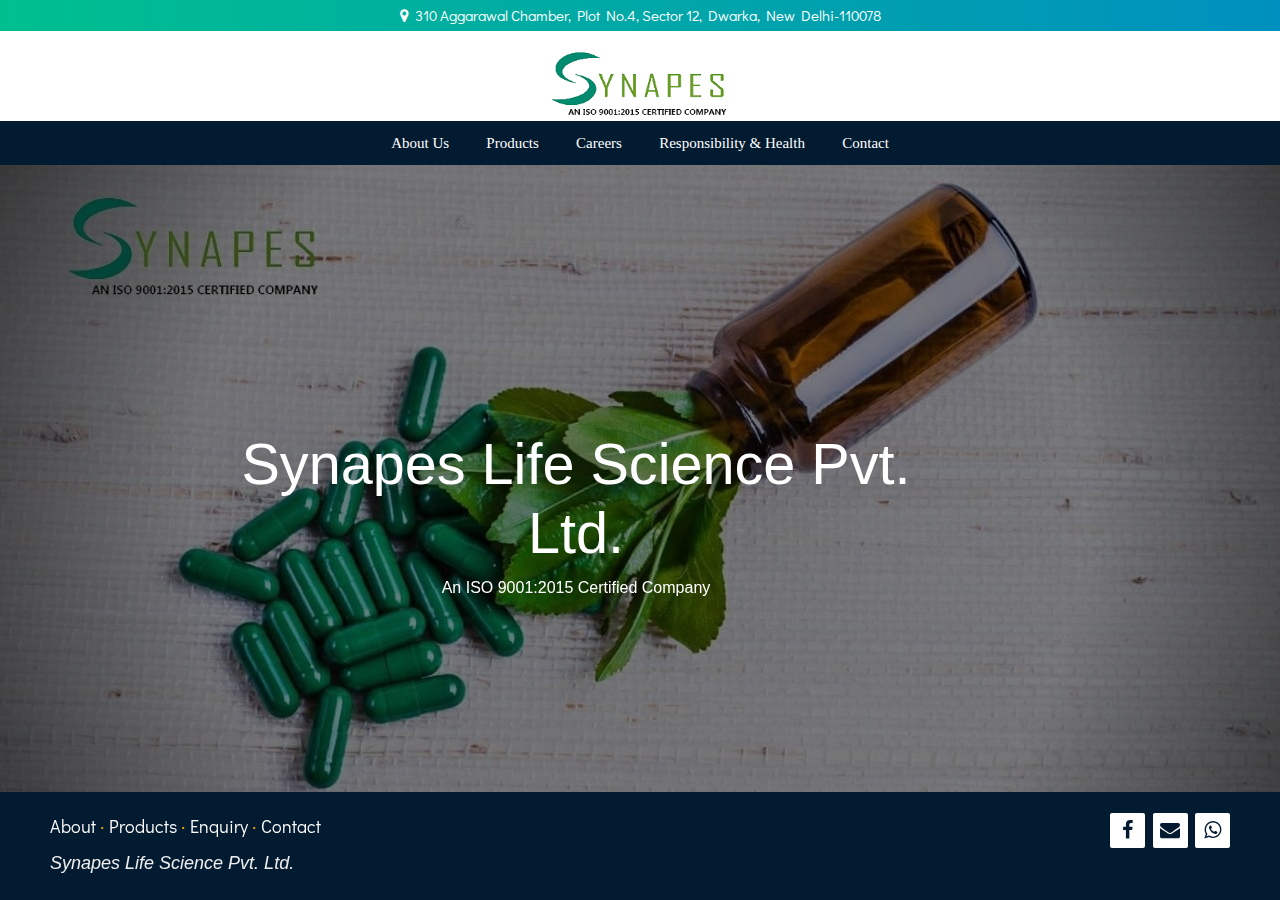
<file: synapes/index.html>
<!DOCTYPE html>
<html>
<head>
	<title>Synapes Life Science</title>
	<link rel="icon" href="img/logo.png">
  <meta charset="utf-8">
  <link href='https://fonts.googleapis.com/css?family=Didact Gothic' rel='stylesheet'>
  <link rel="stylesheet" href="https://cdnjs.cloudflare.com/ajax/libs/font-awesome/4.7.0/css/font-awesome.min.css">
  <link rel="stylesheet" href="css/style.css">
  <!-- bootstrap for carousal -->
  <link rel="stylesheet" href="https://maxcdn.bootstrapcdn.com/bootstrap/4.4.1/css/bootstrap.min.css">
  <link rel="stylesheet" href="https://maxcdn.bootstrapcdn.com/bootstrap/4.0.0/css/bootstrap.min.css">
  <script src="https://ajax.googleapis.com/ajax/libs/jquery/3.4.1/jquery.min.js"></script>
  <script src="https://cdnjs.cloudflare.com/ajax/libs/popper.js/1.16.0/umd/popper.min.js"></script>
  <script src="https://maxcdn.bootstrapcdn.com/bootstrap/4.4.1/js/bootstrap.min.js"></script>

  <!-- bootstrap end -->
</head>
<body>
	<div class="topnav"><center>
		<p><i class="fa fa-map-marker"></i>&nbsp; 310 Aggarawal Chamber, Plot No.4, Sector 12, Dwarka, New Delhi-110078</p></center>
	</div>
<div class="navbrand ">
  <a href="index.html"><img src="img/logo.png"></a>
</div>
<div class="menus sticky-top">
  <ul>
    <a href="about.html"><li>About Us</li></a>
    <a href="product.html"><li>Products</li></a>
    <a href="career.html"><li>Careers</li></a>
    <a href="health.html"><li>Responsibility &amp; Health</li></a>
    <a href="Contact.html"><li>Contact</li></a>
  </ul>
</div>

<!-- index.html -->

<div id="carouselExampleIndicators" class="carousel slide" data-ride="carousel">
  <ol class="carousel-indicators">
    <li data-target="#carouselExampleIndicators" data-slide-to="0" class="active"></li>
    <li data-target="#carouselExampleIndicators" data-slide-to="1"></li>
    <li data-target="#carouselExampleIndicators" data-slide-to="2"></li>
  </ol>
  <div class="carousel-inner">
    <div class="carousel-item active">
      <img src="img/slide1.jpg" alt="First slide">
      <div class="carousel-caption">
        <h5>Synapes Life Science Pvt. Ltd.</h5>
        <p>An ISO 9001:2015 Certified Company</p>
      </div>
    </div>
    <div class="carousel-item">
      <img src="img/slide2.jpg" alt="Second slide">
        <div class="carousel-caption">
          <h5>We Innovate Healthcare</h5>
          <p>Passion for innovation, Compassion for Patients.</p>
        </div>
    </div>
    <div class="carousel-item">
      <img src="img/slide3.jpg" alt="Third slide">
      <div class="carousel-caption">
        <h5>Sense and Simplicity</h5>
        <p>Give Positive results for life.</p>
      </div>
    </div>
  </div>
</div>
 

<!-- footer.html -->
<footer class="footer-distributed fixed-bottom">

  <div class="footer-right">

    <a href="#"><i class="fa fa-facebook"></i></a>
    <a href="#"><i class="fa fa-envelope"></i></a>
    <a href="#"><i class="fa fa-whatsapp"></i></a>

  </div>

  <div class="footer-left">

    <p class="footer-links">
      <a class="link-1" href="about.html">About</a>

      <a href="product.html">Products</a>
      <a href="contact.html" id="mail">Enquiry</a>

      <a href="contact.html">Contact</a>
    </p>

    <h5>Synapes Life Science Pvt. Ltd.</h5>
  </div>

</footer>
</file>
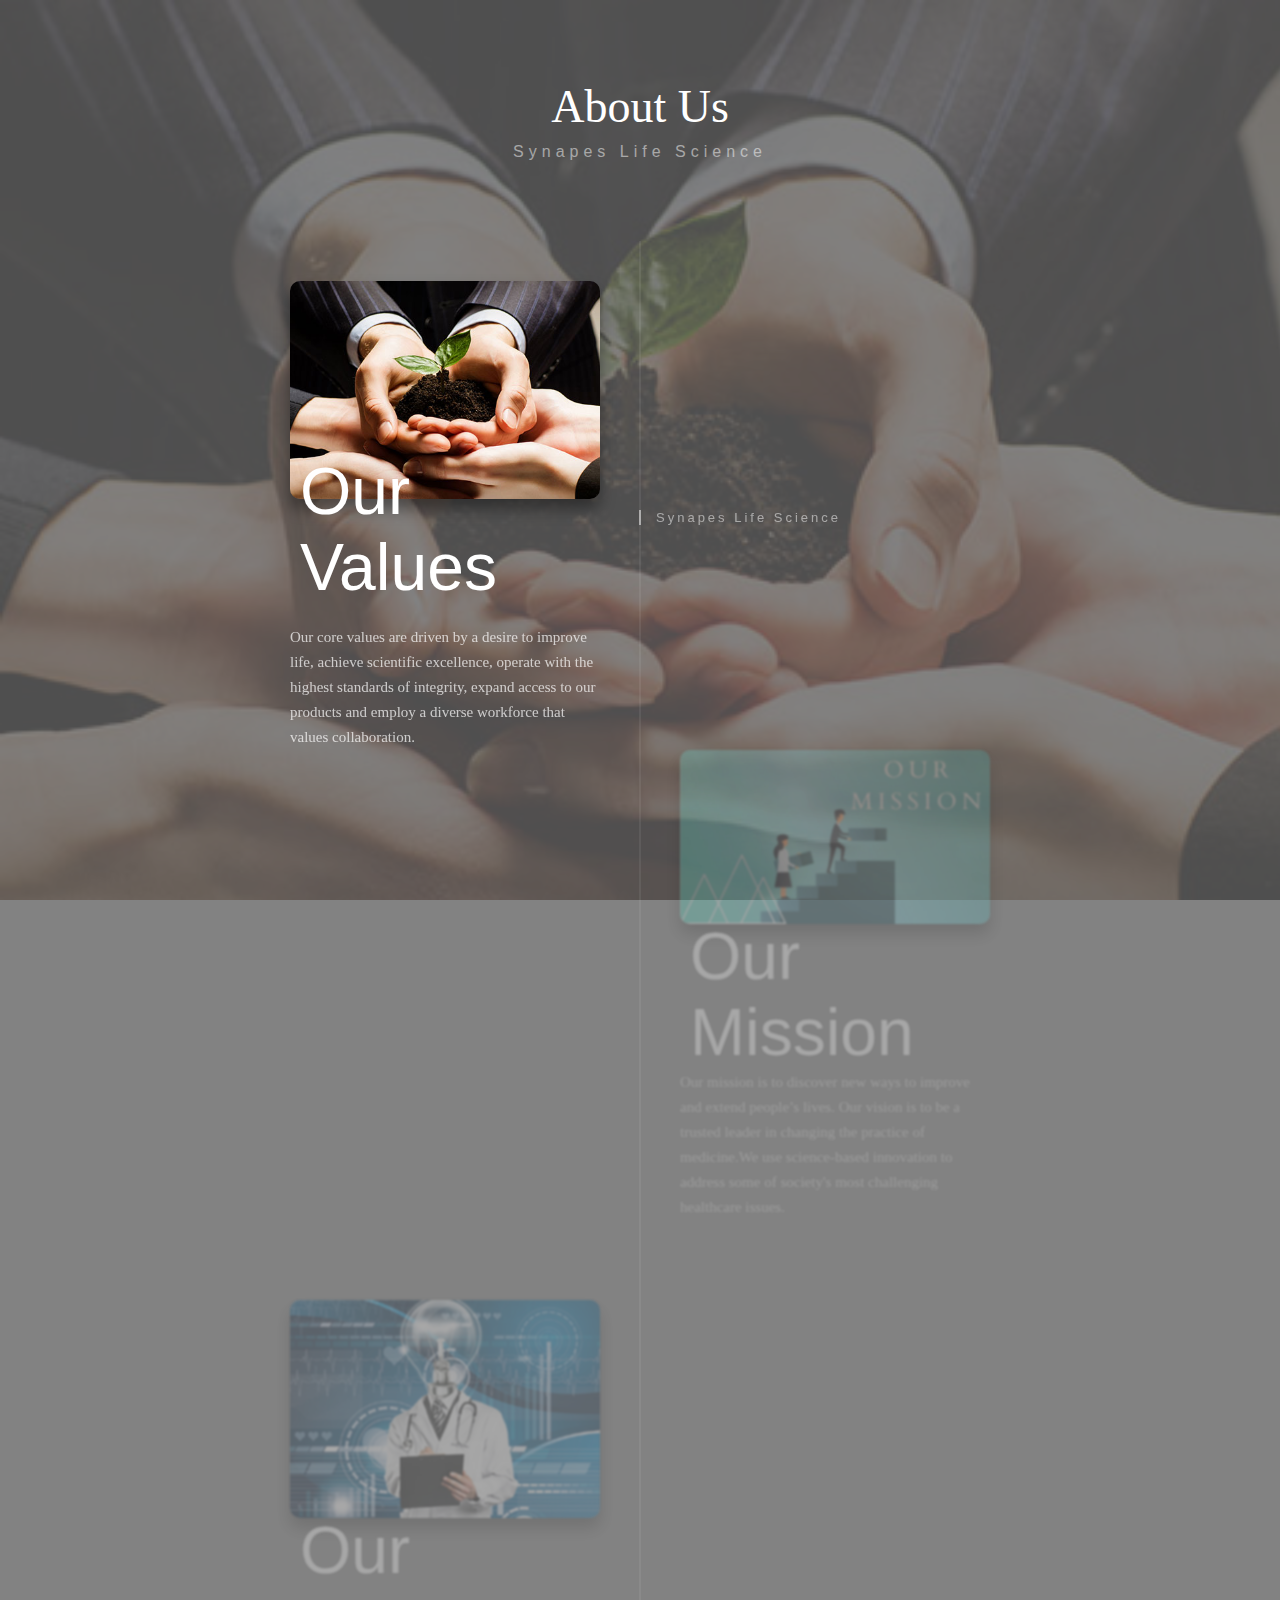
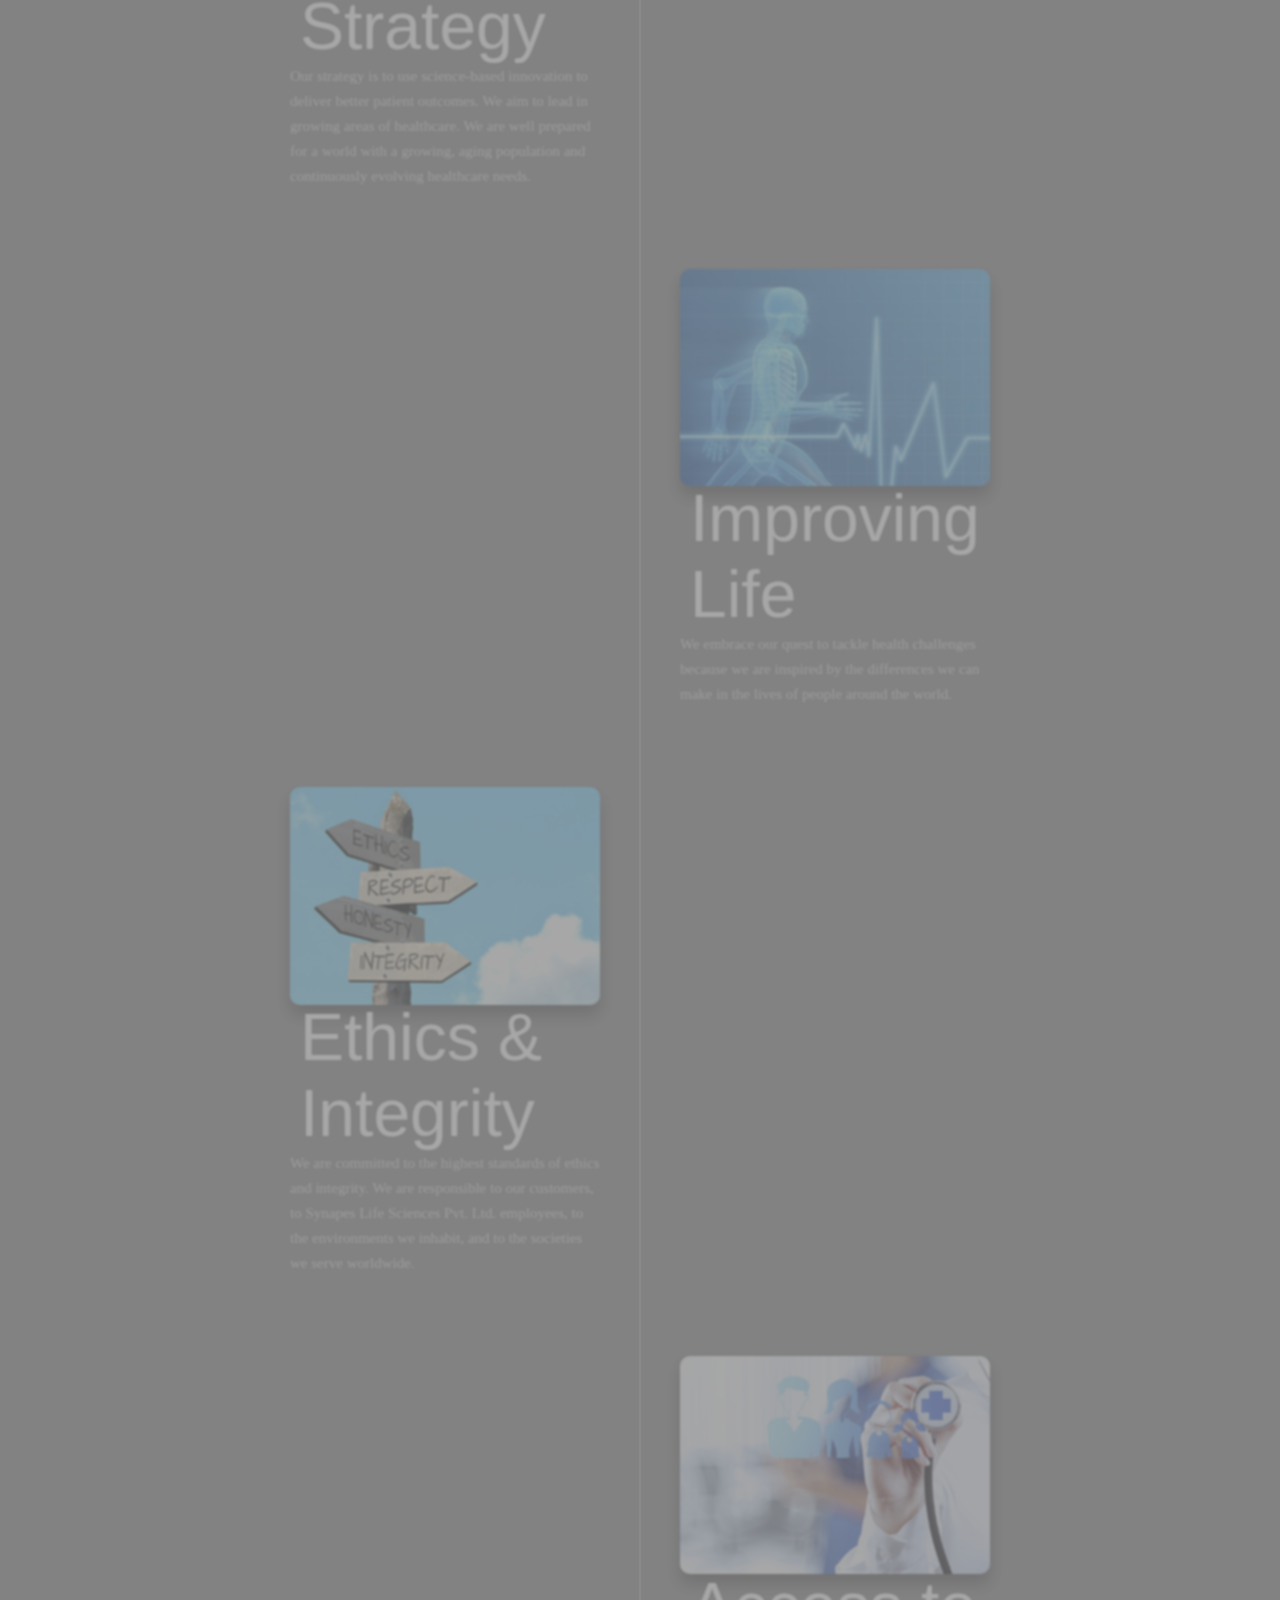
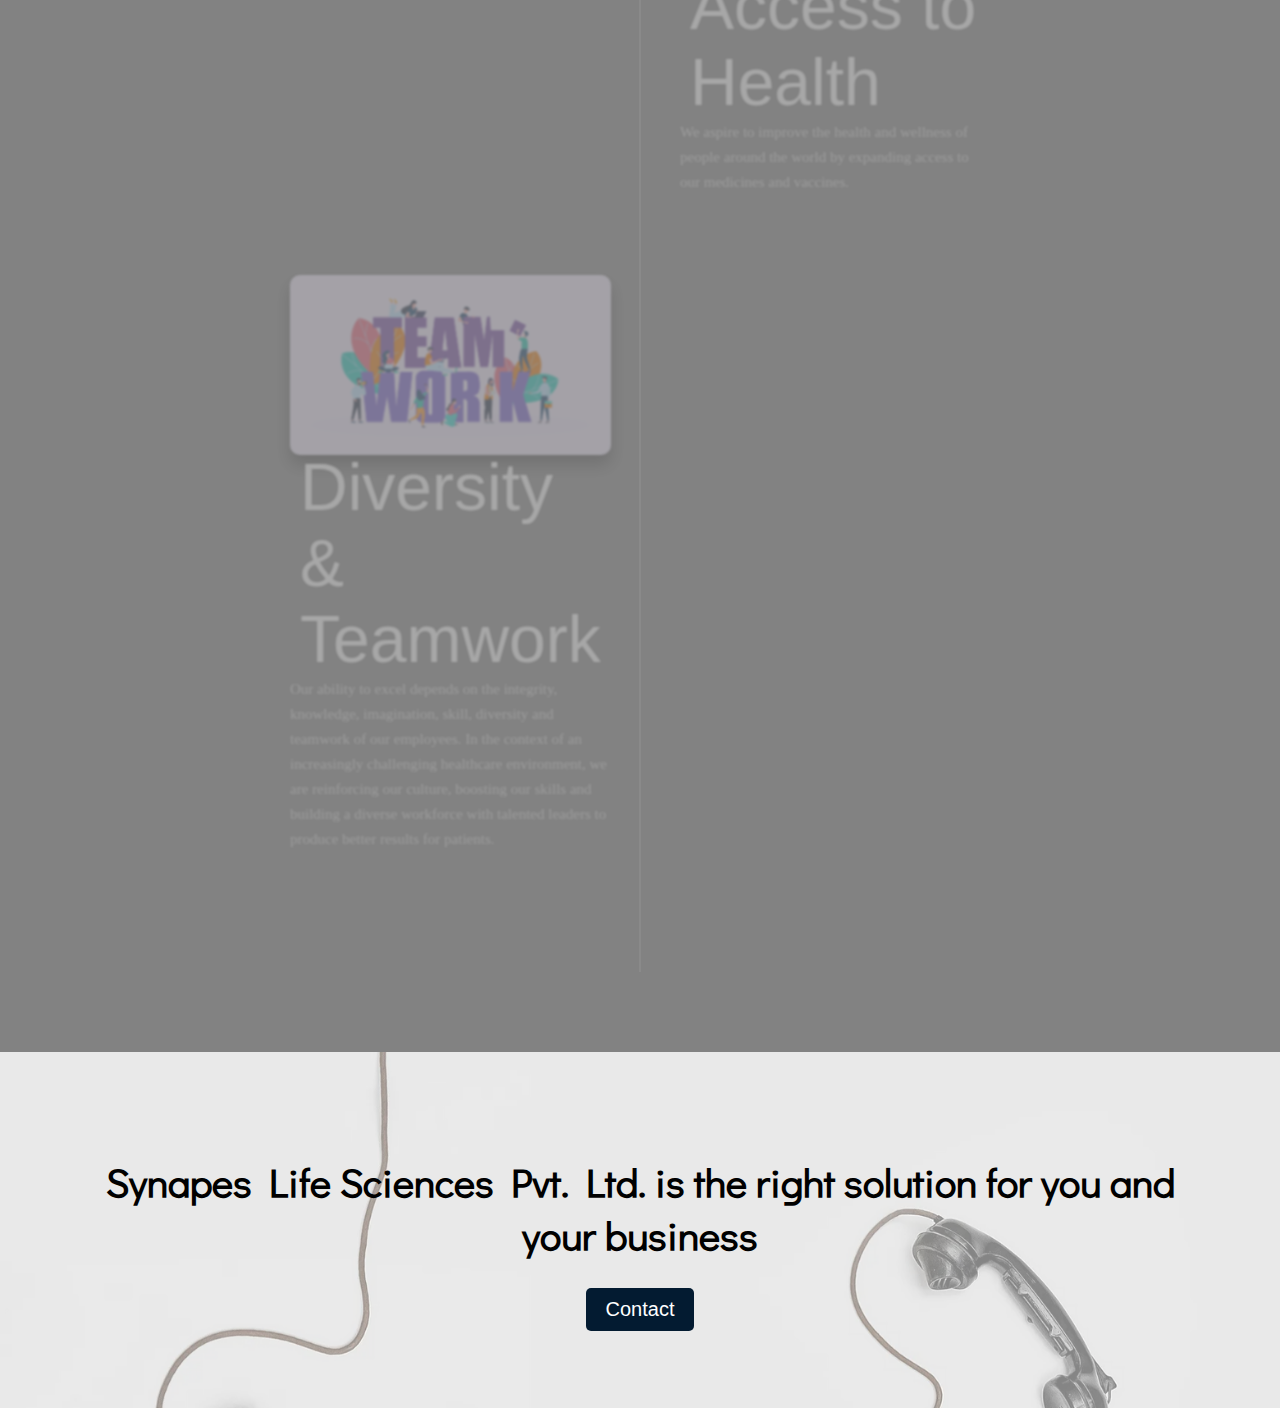
<file: synapes/about.html>
<!DOCTYPE html>
<html>
<head>
	<title>Synapes Life Science</title>
	<link rel="icon" href="img/logo.png">
  <meta charset="utf-8">
  <link href='https://fonts.googleapis.com/css?family=Didact Gothic' rel='stylesheet'>
  <link rel="stylesheet" href="https://cdnjs.cloudflare.com/ajax/libs/font-awesome/4.7.0/css/font-awesome.min.css">
  <link rel="stylesheet" href="css/about.css">
  <!-- bootstrap for carousal -->
  <!-- 
  <link rel="stylesheet" href="https://maxcdn.bootstrapcdn.com/bootstrap/4.4.1/css/bootstrap.min.css">
  <link rel="stylesheet" href="https://maxcdn.bootstrapcdn.com/bootstrap/4.0.0/css/bootstrap.min.css"> -->
  <script src="https://ajax.googleapis.com/ajax/libs/jquery/3.4.1/jquery.min.js"></script>
  <script src="https://cdnjs.cloudflare.com/ajax/libs/popper.js/1.16.0/umd/popper.min.js"></script><!-- 
  <script src="https://maxcdn.bootstrapcdn.com/bootstrap/4.4.1/js/bootstrap.min.js"></script> -->

  <!-- bootstrap end -->
</head>
<body>
<div class="timeline-container" id="timeline-1">
  <div class="timeline-header">
    <h2 class="timeline-header__title">About Us</h2>
    <h3 class="timeline-header__subtitle">Synapes Life Science</h3>
  </div>
  <div class="timeline">
    <div class="timeline-item" data-text="Synapes Life Science">
      <div class="timeline__content"><img class="timeline__img" src="img/values.jpg"/>
        <h2 class="timeline__content-title">Our Values</h2>
        <p class="timeline__content-desc">Our core values are driven by a desire to improve life, achieve scientific excellence, operate with the highest standards of integrity, expand access to our products and employ a diverse workforce that values collaboration.</p>
      </div>
    </div>
    <div class="timeline-item" data-text="Synapes Life Science">
      <div class="timeline__content"><img class="timeline__img" src="img/mission.jpg"/>
        <h2 class="timeline__content-title">Our Mission</h2>
        <p class="timeline__content-desc">Our mission is to discover new ways to improve and extend people’s lives. Our vision is to be a trusted leader in changing the practice of medicine.We use science-based innovation to address some of society's most challenging healthcare issues.</p>
      </div>
    </div>
    <div class="timeline-item" data-text="Synapes Life Science">
      <div class="timeline__content"><img class="timeline__img" src="img/inno.jpg"/>
        <h2 class="timeline__content-title">Our Strategy</h2>
        <p class="timeline__content-desc">Our strategy is to use science-based innovation to deliver better patient outcomes. We aim to lead in growing areas of healthcare. We are well prepared for a world with a growing, aging population and continuously evolving healthcare needs.</p>
      </div>
    </div>
    <div class="timeline-item" data-text="Synapes Life Science">
      <div class="timeline__content"><img class="timeline__img" src="img/life.jpg"/>
        <h2 class="timeline__content-title">Improving Life</h2>
        <p class="timeline__content-desc">We embrace our quest to tackle health challenges because we are inspired by the differences we can make in the lives of people around the world.</p>
      </div>
    </div>
    <div class="timeline-item" data-text="Synapes Life Science">
      <div class="timeline__content"><img class="timeline__img" src="img/ethics.jpg"/>
        <h2 class="timeline__content-title">Ethics & Integrity</h2>
        <p class="timeline__content-desc">We are committed to the highest standards of ethics and integrity. We are responsible to our customers, to Synapes Life Sciences Pvt. Ltd. employees, to the environments we inhabit, and to the societies we serve worldwide.</p>
      </div>
    </div>
    <div class="timeline-item" data-text="Synapes Life Science">
      <div class="timeline__content"><img class="timeline__img" src="img/health.jpg"/>
        <h2 class="timeline__content-title">Access to Health</h2>
        <p class="timeline__content-desc">We aspire to improve the health and wellness of people around the world by expanding access to our medicines and vaccines.</p>
      </div>
    </div>
    <div class="timeline-item" data-text="Synapes Life Science">
      <div class="timeline__content"><img class="timeline__img" src="img/team.png"/>
        <h2 class="timeline__content-title">Diversity & Teamwork</h2>
        <p class="timeline__content-desc">Our ability to excel depends on the integrity, knowledge, imagination, skill, diversity and teamwork of our employees. In the context of an increasingly challenging healthcare environment, we are reinforcing our culture, boosting our skills and building a diverse workforce with talented leaders to produce better results for patients.</p>
      </div>
    </div>
  </div>
</div>

<div class="end">
	<h1>Synapes Life Sciences Pvt. Ltd. is the right solution for you and your business</h1>
	<a href="contact.html"><button>Contact</button></a>
</div>

<script>
  (function($) {
  $.fn.timeline = function() {
    var selectors = {
      id: $(this),
      item: $(this).find(".timeline-item"),
      activeClass: "timeline-item--active",
      img: ".timeline__img"
    };
    selectors.item.eq(0).addClass(selectors.activeClass);
    selectors.id.css(
      "background-image",
      "url(" +
        selectors.item
          .first()
          .find(selectors.img)
          .attr("src") +
        ")"
    );
    var itemLength = selectors.item.length;
    $(window).scroll(function() {
      var max, min;
      var pos = $(this).scrollTop();
      selectors.item.each(function(i) {
        min = $(this).offset().top;
        max = $(this).height() + $(this).offset().top;
        var that = $(this);
        if (i == itemLength - 2 && pos > min + $(this).height() / 2) {
          selectors.item.removeClass(selectors.activeClass);
          selectors.id.css(
            "background-image",
            "url(" +
              selectors.item
                .last()
                .find(selectors.img)
                .attr("src") +
              ")"
          );
          selectors.item.last().addClass(selectors.activeClass);
        } else if (pos <= max - 40 && pos >= min) {
          selectors.id.css(
            "background-image",
            "url(" +
              $(this)
                .find(selectors.img)
                .attr("src") +
              ")"
          );
          selectors.item.removeClass(selectors.activeClass);
          $(this).addClass(selectors.activeClass);
        }
      });
    });
  };
})(jQuery);

$("#timeline-1").timeline();

</script>
</file>
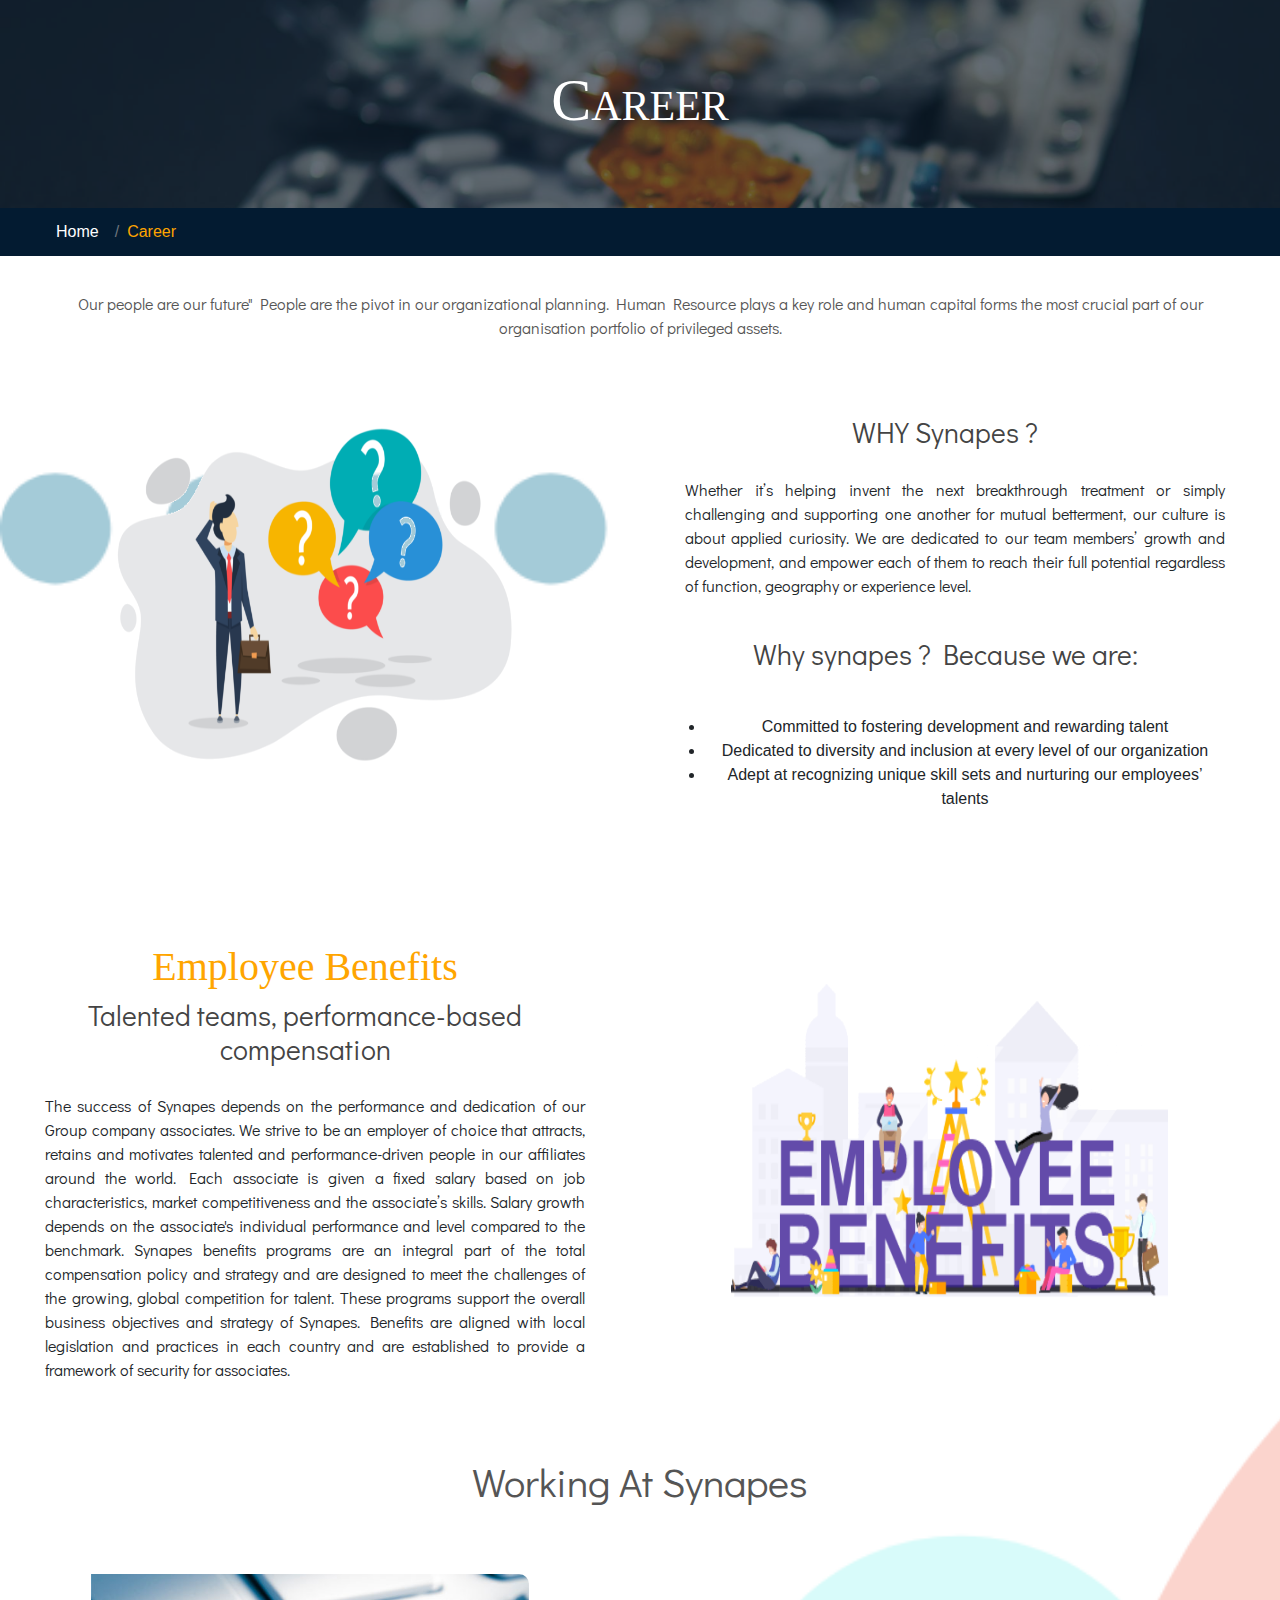
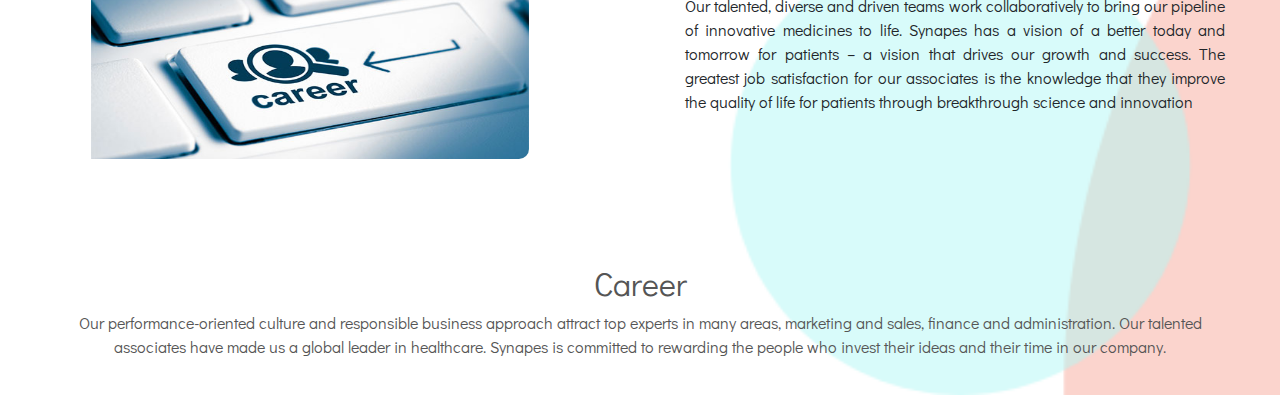
<file: synapes/career.html>
<!DOCTYPE html>
<html>
<head>
	<title>Synapes Life Science</title>
	<link rel="icon" href="img/logo.png">
  <meta charset="utf-8">
  <link href='https://fonts.googleapis.com/css?family=Didact Gothic' rel='stylesheet'>
  <link rel="stylesheet" href="https://cdnjs.cloudflare.com/ajax/libs/font-awesome/4.7.0/css/font-awesome.min.css">
  <link rel="stylesheet" href="css/career.css">
  <!-- bootstrap for carousal -->
  <link rel="stylesheet" href="https://maxcdn.bootstrapcdn.com/bootstrap/4.4.1/css/bootstrap.min.css">
  <link rel="stylesheet" href="https://maxcdn.bootstrapcdn.com/bootstrap/4.0.0/css/bootstrap.min.css">
  <script src="https://ajax.googleapis.com/ajax/libs/jquery/3.4.1/jquery.min.js"></script>
  <script src="https://cdnjs.cloudflare.com/ajax/libs/popper.js/1.16.0/umd/popper.min.js"></script>
  <script src="https://maxcdn.bootstrapcdn.com/bootstrap/4.4.1/js/bootstrap.min.js"></script>

  <!-- bootstrap end -->
</head>
<body>
<div class="jumbotron">
  <div class="text">
    <h1>Career</h1>
  </div>
</div>
<ol class=" breadcrumb">
  <li class="breadcrumb-item ">
    <a href="index.html">Home</a>
  </li>
  <li class="breadcrumb-item active" aria-current="page">Career</li>
</ol>
<div class="line">
  <p>Our people are our future" People are the pivot in our organizational planning. Human Resource plays a key role and human capital forms the most crucial part of our organisation portfolio of privileged assets.</p>
</div>
<div class="bg">
  <div class="row">
    <div class="column">
      <img src="img/why.png">
    </div>
    <div class="column">
      <h3>WHY Synapes ?</h3>
      <p>Whether it’s helping invent the next breakthrough treatment or simply challenging and supporting one another for mutual betterment, our culture is about applied curiosity. We are dedicated to our team members’ growth and development, and empower each of them to reach their full potential regardless of function, geography or experience level.</p><br>
      <h3>Why synapes ? Because we are:</h3>
      <p>
        <ul>
          <li>Committed to fostering development and rewarding talent</li>
          <li>Dedicated to diversity and inclusion at every level of our organization</li>
          <li>Adept at recognizing unique skill sets and nurturing our employees’ talents</li>
        </ul>
      </p>
    </div>
  </div>
  <div class="row">
    <div class="column">
      <h1>Employee Benefits</h1>
      <h3>Talented teams, performance-based compensation</h3>
      <p>The success of Synapes depends on the performance and dedication of our Group company associates. We strive to be an employer of choice that attracts, retains and motivates talented and performance-driven people in our affiliates around the world. Each associate is given a fixed salary based on job characteristics, market competitiveness and the associate’s skills. Salary growth depends on the associate's individual performance and level compared to the benchmark. Synapes benefits programs are an integral part of the total compensation policy and strategy and are designed to meet the challenges of the growing, global competition for talent. These programs support the overall business objectives and strategy of Synapes. Benefits are aligned with local legislation and practices in each country and are established to provide a framework of security for associates.</p>
    </div>
    <div class="column">
      <img src="img/eb.png">
    </div>
  </div>
  <div class="line">
    <h1>Working At Synapes</h1>
  </div>
  <div class="row">
    <div class="column">
      <img src="img/career.jpg">
    </div>
    <div class="column">
      <p>Our talented, diverse and driven teams work collaboratively to bring our pipeline of innovative medicines to life. Synapes has a vision of a better today and tomorrow for patients – a vision that drives our growth and success. The greatest job satisfaction for our associates is the knowledge that they improve the quality of life for patients through breakthrough science and innovation</p>
    </div>
  </div>
  <div class="line">
    <h2>Career</h2>
    <p>Our performance-oriented culture and responsible business approach attract top experts in many areas, marketing and sales, finance and administration. Our talented associates have made us a global leader in healthcare. Synapes is committed to rewarding the people who invest their ideas and their time in our company.</p>
  </div>
</div>
</body>
</html>
</file>
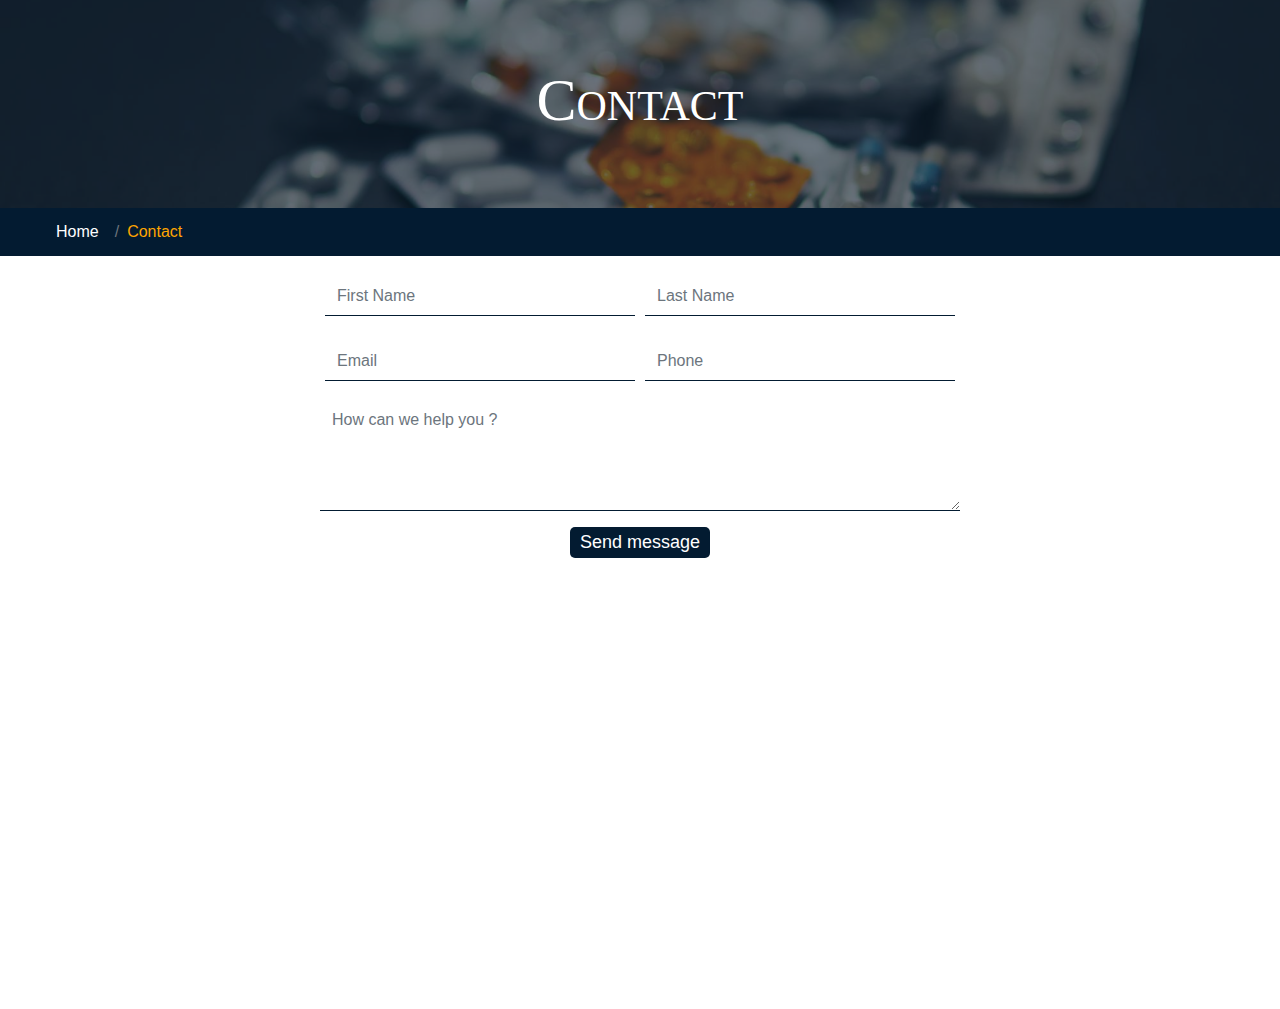
<file: synapes/contact.html>
<!DOCTYPE html>
<html>
<head>
	<title>Synapes Life Science</title>
	<link rel="icon" href="img/logo.png">
  <meta charset="utf-8">
  <link href='https://fonts.googleapis.com/css?family=Didact Gothic' rel='stylesheet'>
  <link rel="stylesheet" href="https://cdnjs.cloudflare.com/ajax/libs/font-awesome/4.7.0/css/font-awesome.min.css">
  <link rel="stylesheet" href="css/contact.css">
  <!-- bootstrap for carousal -->
  <link rel="stylesheet" href="https://maxcdn.bootstrapcdn.com/bootstrap/4.4.1/css/bootstrap.min.css">
  <link rel="stylesheet" href="https://maxcdn.bootstrapcdn.com/bootstrap/4.0.0/css/bootstrap.min.css">
  <script src="https://ajax.googleapis.com/ajax/libs/jquery/3.4.1/jquery.min.js"></script>
  <script src="https://cdnjs.cloudflare.com/ajax/libs/popper.js/1.16.0/umd/popper.min.js"></script>
  <script src="https://maxcdn.bootstrapcdn.com/bootstrap/4.4.1/js/bootstrap.min.js"></script>

  <!-- bootstrap end -->
</head>
<body>
  <div class="jumbotron">
    <div class="text">
      <h1>Contact</h1>
    </div>
  </div>
  <ol class=" breadcrumb">
    <li class="breadcrumb-item ">
      <a href="index.html">Home</a>
    </li>
    <li class="breadcrumb-item active" aria-current="page">Contact</li>
  </ol>
  <center>
<form id="contact-form" method="post" action="" role="form" name="mail">
    <div class="row">
      <div class="column">
        <div class="form-group">
          <input id="form_name" type="text" name="name" class="form-control" placeholder="First Name" required="" >
        </div>
      </div>
      <div class="column">
        <div class="form-group">
          <input id="form_lastname" type="text" name="surname" class="form-control" placeholder="Last Name" required="" >
        </div>
      </div>
    </div>
    <div class="row">
      <div class="column">
        <div class="form-group">
          <input id="form_email" type="email" name="email" class="form-control" placeholder="Email" required="" >
        </div>
      </div>
      <div class="column">
        <div class="form-group">
          <input id="form_phone" type="tel" name="phone" class="form-control" placeholder="Phone">
        </div>
      </div>
    </div>
    <div class="row">
        <div class="form-group mssg">
          <textarea id="form_message" name="message" class="form-control" placeholder="How can we help you ?" rows="4" required=""></textarea>
        </div>
      </div>
      <div class="row2">
        <input type="submit" class="button" value="Send message" >
      </div>
</form>
</center>
<div class="map">
  <iframe width="100%" height="400" frameborder="0" scrolling="no" marginheight="0" marginwidth="0" src="https://maps.google.com/maps?width=100%25&amp;height=400&amp;hl=en&amp;q=310%20Aggarwal%20Chamber,%20Plot%20No.4,%20Sector%2012,%20Dwarka,%20New%20Delhi-110078+(Synapes)&amp;t=&amp;z=16&amp;ie=UTF8&amp;iwloc=B&amp;output=embed"></iframe><a href="http://www.gps.ie/">Google Maps coordinates</a>
</div>
</body>
</html>
</file>
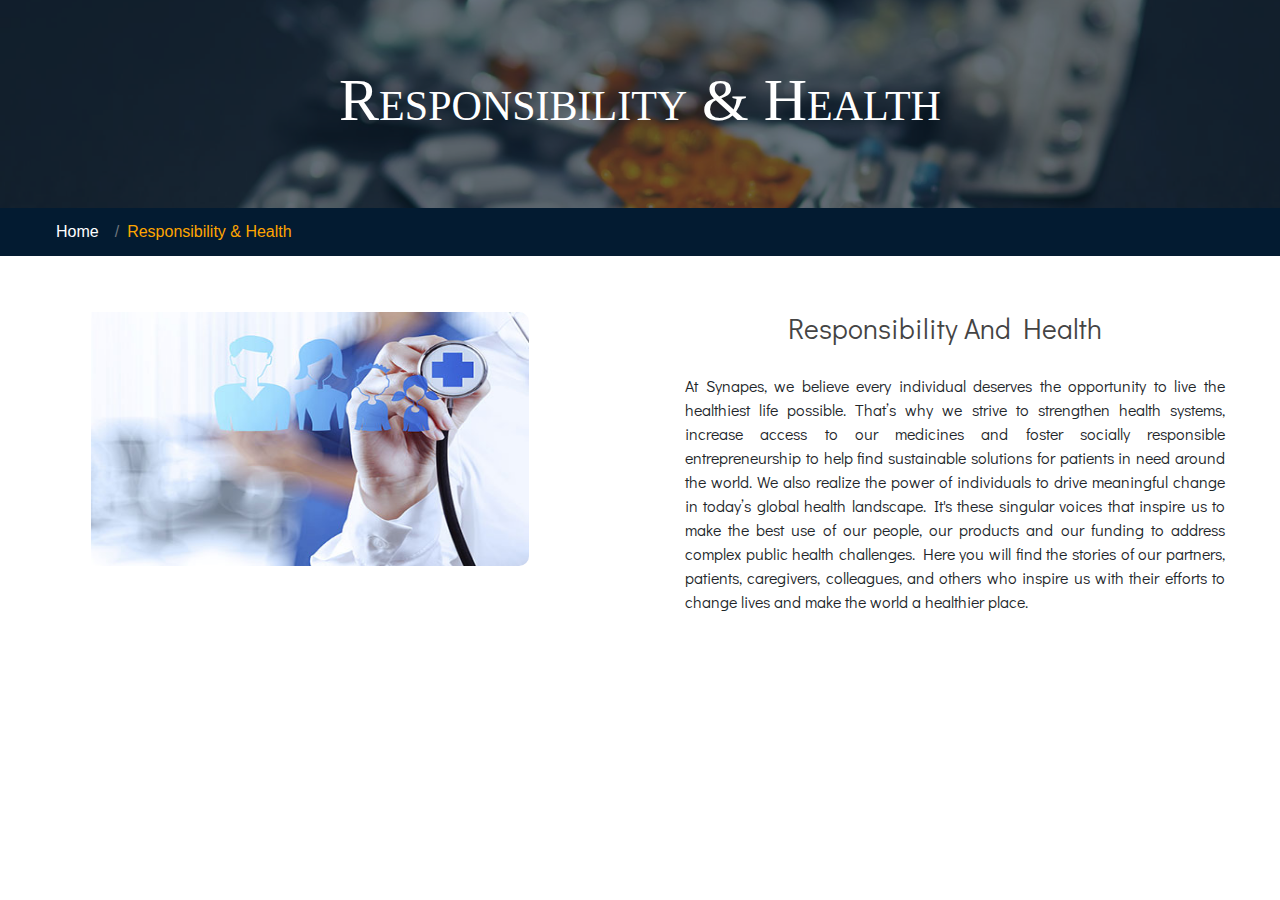
<file: synapes/health.html>
<!DOCTYPE html>
<html>
<head>
	<title>Synapes Life Science</title>
	<link rel="icon" href="img/logo.png">
  <meta charset="utf-8">
  <link href='https://fonts.googleapis.com/css?family=Didact Gothic' rel='stylesheet'>
  <link rel="stylesheet" href="https://cdnjs.cloudflare.com/ajax/libs/font-awesome/4.7.0/css/font-awesome.min.css">
  <link rel="stylesheet" href="css/career.css">
  <!-- bootstrap for carousal -->
  <link rel="stylesheet" href="https://maxcdn.bootstrapcdn.com/bootstrap/4.4.1/css/bootstrap.min.css">
  <link rel="stylesheet" href="https://maxcdn.bootstrapcdn.com/bootstrap/4.0.0/css/bootstrap.min.css">
  <script src="https://ajax.googleapis.com/ajax/libs/jquery/3.4.1/jquery.min.js"></script>
  <script src="https://cdnjs.cloudflare.com/ajax/libs/popper.js/1.16.0/umd/popper.min.js"></script>
  <script src="https://maxcdn.bootstrapcdn.com/bootstrap/4.4.1/js/bootstrap.min.js"></script>

  <!-- bootstrap end -->
</head>
<body>
<div class="jumbotron">
  <div class="text">
    <h1>Responsibility &amp; Health</h1>
  </div>
</div>
<ol class=" breadcrumb">
  <li class="breadcrumb-item ">
    <a href="index.html">Home</a>
  </li>
  <li class="breadcrumb-item active" aria-current="page">Responsibility &amp; Health</li>
</ol>
  <div class="row">
    <div class="column">
      <img src="img/health.jpg">
    </div>
    <div class="column">
      <h3>Responsibility And Health</h3>
      <p>At Synapes, we believe every individual deserves the opportunity to live the healthiest life possible. That’s why we strive to strengthen health systems, increase access to our medicines and foster socially responsible entrepreneurship to help find sustainable solutions for patients in need around the world. We also realize the power of individuals to drive meaningful change in today’s global health landscape. It's these singular voices that inspire us to make the best use of our people, our products and our funding to address complex public health challenges. Here you will find the stories of our partners, patients, caregivers, colleagues, and others who inspire us with their efforts to change lives and make the world a healthier place.</p>
    </div>
  </div>
</body>
</html>
</file>
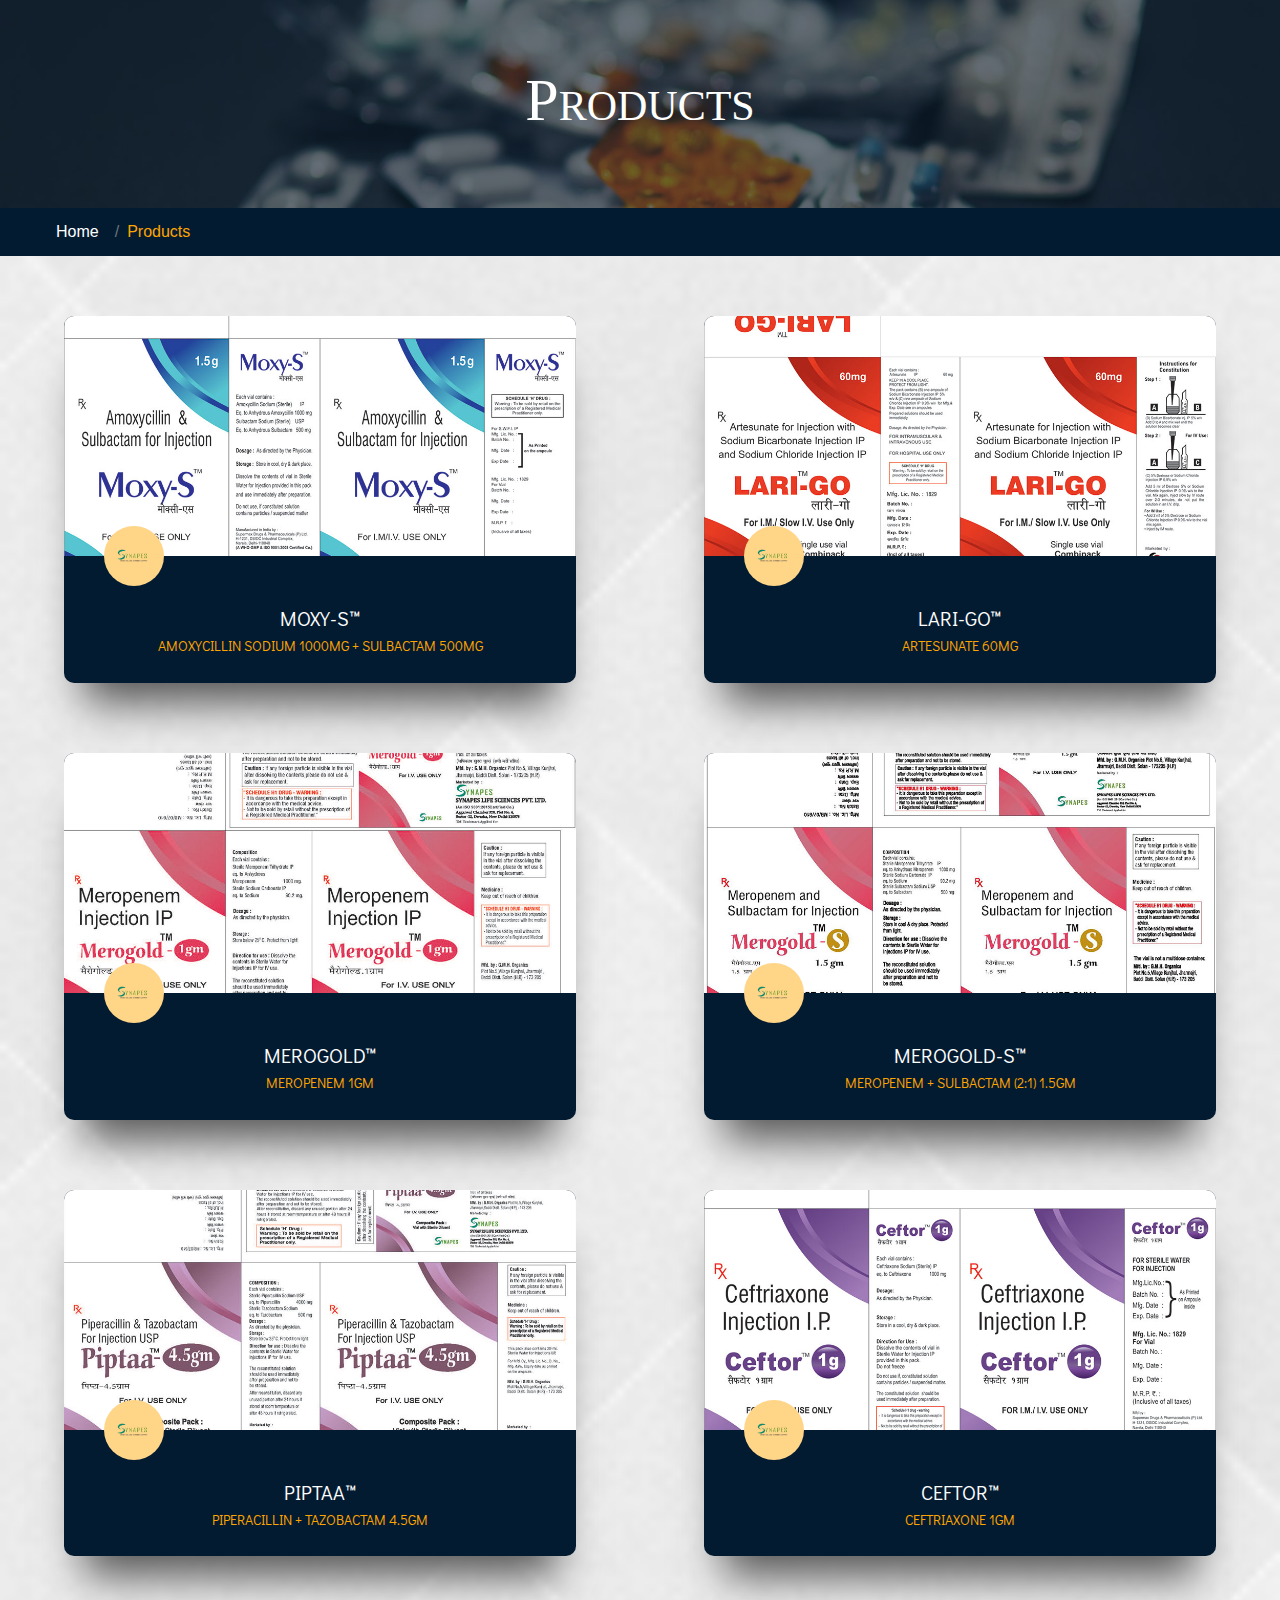
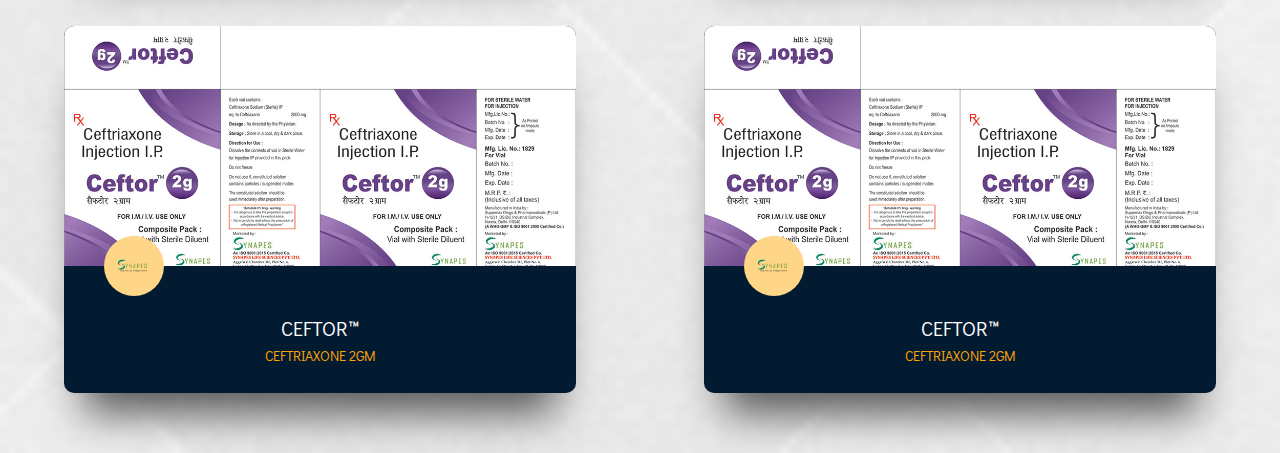
<file: synapes/product.html>
<!DOCTYPE html>
<html>
<head>
	<title>Synapes Life Science</title>
	<link rel="icon" href="img/logo.png">
  <meta charset="utf-8">
  <link href='https://fonts.googleapis.com/css?family=Didact Gothic' rel='stylesheet'>
  <link rel="stylesheet" href="https://cdnjs.cloudflare.com/ajax/libs/font-awesome/4.7.0/css/font-awesome.min.css">
  <link rel="stylesheet" href="css/product.css">
  <!-- bootstrap for carousal -->
  <link rel="stylesheet" href="https://maxcdn.bootstrapcdn.com/bootstrap/4.4.1/css/bootstrap.min.css">
  <link rel="stylesheet" href="https://maxcdn.bootstrapcdn.com/bootstrap/4.0.0/css/bootstrap.min.css">
  <script src="https://ajax.googleapis.com/ajax/libs/jquery/3.4.1/jquery.min.js"></script>
  <script src="https://cdnjs.cloudflare.com/ajax/libs/popper.js/1.16.0/umd/popper.min.js"></script>
  <script src="https://maxcdn.bootstrapcdn.com/bootstrap/4.4.1/js/bootstrap.min.js"></script>

  <!-- bootstrap end -->
</head>
<body>
<div class="jumbotron">
  <div class="text">
    <h1>Products</h1>
  </div>
</div>
<ol class=" breadcrumb">
  <li class="breadcrumb-item ">
    <a href="index.html">Home</a>
  </li>
  <li class="breadcrumb-item active" aria-current="page">Products</li>
</ol>
<center>
<div class="row">
  <div class="column">
    <section class="collection-card">
        <div class="card-img">
            <a href="#"><img class="photo" src="img/MoxyS.jpg" alt="Unsplash Photo" width="370"></a>
            <a href="#"><img class="avator" src="img/logo2.png" alt="UI Faces Avator" width="60"></a>
        </div>
        <div class="card-text">
            <h5 class="title">MOXY-S&trade;</h5>
            <h6 class="author">AMOXYCILLIN SODIUM 1000MG + SULBACTAM 500MG</h6>
        </div>
    </section>
  </div>
  <div class="column">
    <section class="collection-card">
        <div class="card-img">
            <a href="#"><img class="photo" src="img/LAri-Go.jpg" alt="Unsplash Photo" width="370"></a>
            <a href="#"><img class="avator" src="img/logo2.png" alt="UI Faces Avator" width="60"></a>
        </div>
        <div class="card-text">
            <h5 class="title">LARI-GO&trade;</h5>
            <h6 class="author">ARTESUNATE 60MG</h6>
        </div>
    </section>
  </div>
</div>
<div class="row">
  <div class="column">
    <section class="collection-card">
        <div class="card-img">
            <a href="#"><img class="photo" src="img/Merogold.jpg" alt="Unsplash Photo" width="370"></a>
            <a href="#"><img class="avator" src="img/logo2.png" alt="UI Faces Avator" width="60"></a>
        </div>
        <div class="card-text">
            <h5 class="title">MEROGOLD&trade;</h5>
            <h6 class="author">MEROPENEM 1GM</h6>
        </div>
    </section>
  </div>
  <div class="column">
    <section class="collection-card">
        <div class="card-img">
            <a href="#"><img class="photo" src="img/Merogold-s.jpg" alt="Unsplash Photo" width="370"></a>
            <a href="#"><img class="avator" src="img/logo2.png" alt="UI Faces Avator" width="60"></a>
        </div>
        <div class="card-text">
            <h5 class="title">MEROGOLD-S&trade;</h5>
            <h6 class="author">MEROPENEM + SULBACTAM (2:1) 1.5GM</h6>
        </div>
    </section>
  </div>
</div>
<div class="row">
  <div class="column">
    <section class="collection-card">
        <div class="card-img">
            <a href="#"><img class="photo" src="img/Pipta.jpg" alt="Unsplash Photo" width="370"></a>
            <a href="#"><img class="avator" src="img/logo2.png" alt="UI Faces Avator" width="60"></a>
        </div>
        <div class="card-text">
            <h5 class="title">PIPTAA&trade;</h5>
            <h6 class="author">PIPERACILLIN + TAZOBACTAM 4.5GM</h6>
        </div>
    </section>
  </div>
  <div class="column">
    <section class="collection-card">
        <div class="card-img">
            <a href="#"><img class="photo" src="img/Ceftor.jpg" alt="Unsplash Photo" width="370"></a>
            <a href="#"><img class="avator" src="img/logo2.png" alt="UI Faces Avator" width="60"></a>
        </div>
        <div class="card-text">
            <h5 class="title">CEFTOR&trade;</h5>
            <h6 class="author">CEFTRIAXONE 1GM</h6>
        </div>
    </section>
  </div>
</div>
<div class="row">
  <div class="column">
    <section class="collection-card">
        <div class="card-img">
            <a href="#"><img class="photo" src="img/Ceftor-2.jpg" alt="Unsplash Photo" width="370"></a>
            <a href="#"><img class="avator" src="img/logo2.png" alt="UI Faces Avator" width="60"></a>
        </div>
        <div class="card-text">
            <h5 class="title">CEFTOR&trade;</h5>
            <h6 class="author">CEFTRIAXONE 2GM</h6>
        </div>
    </section>
  </div>
  <div class="column">
    <section class="collection-card">
        <div class="card-img">
            <a href="#"><img class="photo" src="img/Ceftor-2.jpg" alt="Unsplash Photo" width="370"></a>
            <a href="#"><img class="avator" src="img/logo2.png" alt="UI Faces Avator" width="60"></a>
        </div>
        <div class="card-text">
            <h5 class="title">CEFTOR&trade;</h5>
            <h6 class="author">CEFTRIAXONE 2GM</h6>
        </div>
    </section>
  </div>
</div>
</center>
</body>
</html>
</file>
<file: synapes/css/style.css>
body{
	margin: 0;
	padding: 0;
	background-color: #031b31;
}
a:link{
	color: #ffffff;
}
a:visited{
	color: #ffffff;
}
a:hover{
	color: #ffae1a !important;
}
a:active{
	color: #ffa500;
}


/*header.html*/


.topnav{
	background: linear-gradient(90deg, #00bf8f, #0090bf);
	color: #ffffff;
	position: relative;
	display: inline-block;
	width: 100%;
	z-index: 1;
	font-size: 15px;
	padding: 4px 0px;
	text-align: center;
}
.topnav p{
	margin: 0;
	text-align: center;
	font-family: Didact Gothic;
}
.navbrand{
	text-align: center;
	margin-top: 20px;
}
.navbrand img{
	height: 70px;
	width: 190px;
}
.menus{
	display: inline;
}
.menus ul{
	list-style-type: none;
	background-color: #031b31;
	color: #ffffff;
	font-family:  Georgia, Serif;
	padding: 10px; 
	text-align: center;
	margin-bottom: 0px;
}
.menus ul li{
	display: inline-block;
	margin:0vw 2vw;
	font-size: 20px;
}
.menus ul li:hover{
	transform: scale(1.1);
	transform-style: all;
}

@media only screen and (min-width: 520px) {
	.menus ul{
		margin-top: 0px;
	}
}

@media only screen and (min-width: 480px) {
	.menus ul li{
		font-size: 15px; 
		margin: 0px 1.3vw;
	}
}


/*index.html*/
.carousel-inner img {
	width: 100%;
	height: 100%;
	min-height: 500px;
	display: block;
	margin-top: -20px;
  filter: brightness(50%);

}
.carousel-caption{
	position: absolute;
	left:0;
	width: 60%;
	top:35%;
	text-align: left;
	display: block;
}
.carousel-caption{
	animation: slide 3s;
}

@keyframes slide {
  0%   { left:-200px;}
  50% {
    left: 20px;
  }
}
.carousel-caption h5{
	font-size: 4.5vw;
}

/*footer.html*/

.footer-distributed {
  background-color: #031b31;
  box-shadow: 0 1px 1px 0 rgba(0, 0, 0, 0.12);
  box-sizing: border-box;
  width: 100%;
  text-align: left;
  font: normal 16px sans-serif;
  padding: 15px 50px;
}

.footer-distributed .footer-left p {
  color: #ffffff;
  font-size: 18px;
  font-family: didact Gothic;
  margin: 0;
}
.footer-distributed h5{
  font-size: 18px;
  color: #eeeeee;
  margin: 0 0 10px;
  font-style: italic;
}

.footer-distributed p.footer-links {
  font-size: 18px;
  color: #ffffff;
  margin: 0 0 10px;
  padding: 0;
  transition: ease .25s;
}

.footer-distributed p.footer-links a {
  display: inline-block;
  line-height: 1.8;
  text-decoration: none;
  color: inherit;
  transition: ease .25s;
}

.footer-distributed .footer-links a:before {
  content: "·";
  font-size: 20px;
  left: 0;
  color: #ffa500;
  display: inline-block;
  padding-right: 5px;
}

.footer-distributed .footer-links .link-1:before {
  content: none;
}

.footer-distributed .footer-right {
  float: right;
  margin-top: 6px;
  max-width: 180px;
}

.footer-distributed .footer-right a {
  display: inline-block;
  width: 35px;
  height: 35px;
  background-color: #ffffff;
  border-radius: 2px;
  font-size: 20px;
  color: #031b31;
  text-align: center;
  line-height: 35px;
  margin-left: 3px;
  transition:all .25s;
}

.footer-distributed .footer-right a:hover{transform:scale(1.1); -webkit-transform:scale(1.1);}

.footer-distributed p.footer-links a:hover{text-decoration:underline;}

/* Media Queries */

@media (max-width: 600px) {
  .footer-distributed .footer-left, .footer-distributed .footer-right {
    text-align: center;
  }
  .footer-distributed .footer-right {
    float: none;
    margin: 0 auto 20px;
  }
  .footer-distributed .footer-left p.footer-links {
    line-height: 1.8;
  }
}
</file>
<file: synapes/css/about.css>
body{
	margin: 0px;
	padding: 0px;
}
a:link{
	color: #ffffff;
	text-decoration: none;
}
a:visited{
	color: #ffffff;
}
a:hover{
	color: #ffae1a;
}
a:active{
	color: #ffa500;
}
.end{
	background-image: url(../img/contact.png);
	background-size: cover;
	text-align: center;
	padding: 6vw 6vw;
}
.end h1{
	font-family: didact Gothic;
	font-size: 40px;
	color: #000000;
}
.end button{
	background-color: #031b31;
	color: #ffffff;
	border: none;
	border-radius: 5px;
	padding: 10px 20px;
	font-size: 20px;
}
.end button:hover{
  cursor: pointer;
  background-color: #ffa500;
  color: #ffffff;
}
.timeline {
  display: flex;
  margin: 0 auto;
  flex-wrap: wrap;
  flex-direction: column;
  max-width: 700px;
  position: relative;
}
.timeline__content-title {
  font-weight: normal;
  font-size: 66px;
  margin: -10px 0 0 0;
  transition: .4s;
  padding: 0 10px;
  box-sizing: border-box;
  font-family: "Pathway Gothic One", sans-serif;
  color: #fff;
}
.timeline__content-desc {
  margin: 0;
  font-size: 15px;
  box-sizing: border-box;
  color: rgba(255, 255, 255, 0.7);
  font-family: Cardo;
  font-weight: normal;
  line-height: 25px;
}
.timeline:before {
  position: absolute;
  left: 50%;
  width: 2px;
  height: 100%;
  margin-left: -1px;
  content: "";
  background: rgba(255, 255, 255, 0.07);
}
@media only screen and (max-width: 767px) {
  .timeline:before {
    left: 40px;
  }
}
.timeline-item {
  padding: 40px 0;
  opacity: .3;
  filter: blur(1px);
  transition: .5s;
  box-sizing: border-box;
  width: calc(50% - 40px);
  display: flex;
  position: relative;
  transform: translateY(-80px);
}
.timeline-item:before {
  content: attr(data-text);
  letter-spacing: 3px;
  width: 100%;
  position: absolute;
  color: rgba(255, 255, 255, 0.5);
  font-size: 13px;
  font-family: "Pathway Gothic One", sans-serif;
  border-left: 2px solid rgba(255, 255, 255, 0.5);
  top: 70%;
  margin-top: -5px;
  padding-left: 15px;
  opacity: 0;
  right: calc(-100% - 56px);
}
.timeline-item:nth-child(even) {
  align-self: flex-end;
}
.timeline-item:nth-child(even):before {
  right: auto;
  text-align: right;
  left: calc(-100% - 56px);
  padding-left: 0;
  border-left: none;
  border-right: 2px solid rgba(255, 255, 255, 0.5);
  padding-right: 15px;
}
.timeline-item--active {
  opacity: 1;
  transform: translateY(0);
  filter: blur(0px);
}
.timeline-item--active:before {
  top: 50%;
  transition: .3s all .2s;
  opacity: 1;
}
.timeline-item--active .timeline__content-title {
  margin: -50px 0 20px 0;
}
@media only screen and (max-width: 767px) {
  .timeline-item {
    align-self: baseline !important;
    width: 100%;
    padding: 0 30px 150px 80px;
  }
  .timeline-item:before {
    left: 10px !important;
    padding: 0 !important;
    top: 50px;
    text-align: center !important;
    width: 60px;
    border: none !important;
  }
  .timeline-item:last-child {
    padding-bottom: 40px;
  }
}
.timeline__img {
  max-width: 100%;
  box-shadow: 0 10px 15px rgba(0, 0, 0, 0.4);
  border-radius: 10px;
}
.timeline-container {
  width: 100%;
  position: relative;
  padding: 80px 0;
  transition: .3s ease 0s;
  background-attachment: fixed;
  background-size: cover;
}
.timeline-container:before {
  position: absolute;
  left: 0;
  top: 0;
  width: 100%;
  height: 100%;
  background: rgba(99, 99, 99, 0.8);
  content: "";
}
.timeline-header {
  width: 100%;
  text-align: center;
  margin-bottom: 80px;
  position: relative;
}
.timeline-header__title {
  color: #fff;
  font-size: 46px;
  font-family: Cardo;
  font-weight: normal;
  margin: 0;
}
.timeline-header__subtitle {
  color: rgba(255, 255, 255, 0.5);
  font-family: "Pathway Gothic One", sans-serif;
  font-size: 16px;
  letter-spacing: 5px;
  margin: 10px 0 0 0;
  font-weight: normal;
}
</file>
<file: synapes/css/career.css>
body{
	margin: 0;
	padding: 0;
}
.bg{

	background-image: url(../img/bg.png);
	background-size: cover;
	animation-name: slide;
	animation-duration: 4s ease-in-out;
}
@keyframes slide{
	0% {
		left: 0px;
		top: 100px;
	}
	25%{
		left: 100px;
		top: 100px;
	}
}
a:link{
	color: #ffffff;
}
a:visited{
	color: #ffffff;
}
a:hover{
	color: #ffae1a !important;
}
a:active{
	color: #ffa500;
}

.jumbotron{
	background-image: url(../img/jumbo.png);
	border-radius: 0px !important;
	margin-bottom: 0px !important;
}
.text h1{
	text-align: center;
	font-family: Times new roman;
	font-variant: small-caps;
	color: #ffffff;
	font-size: 60px;
}
.breadcrumb{
	border-radius: 0px !important;
	background-color: #031b31 !important;
}
.breadcrumb-item{
	padding-left: 40px;
}
.active{
	color: #ffa500 !important;
}
.row{
	width: 100%;
	display: inline-block;
	margin: 0px 0px 0px 10px;
}
.column{
	width: 50%;
	display: inline-block;
	padding: 40px;
	text-align: center;
}
.line{
	padding: 20px;
	margin: 0px 30px;
	font-family: didact gothic;
	color: #555555;
	text-align: center;
}
.column img{
	width: 80%;
	height: 80%;
	padding: 0px 0px 0px 10px;
	border-radius: 10px;
}
.column h1{
	color: #ffa500;
	font-family: times new roman;
}
.column h3{
	color: #444444;
	font-family: didact gothic;
}
.column p{
	font-family: didact gothic;
	padding: 20px 0px 0px 20px;
	text-align: justify;
}
u{
	color: #00bf8f;
}
@media (max-width:768px){
	.column{
		margin: 10px;
		width: 100%;
	}
}
</file>
<file: synapes/css/contact.css>
body{
	margin: 0;
	padding: 0;
}
a:link{
	color: #ffffff;
}
a:visited{
	color: #ffffff;
}
a:hover{
	color: #ffae1a !important;
}
a:active{
	color: #ffa500;
}

.jumbotron{
	background-image: url(../img/jumbo.png);
	border-radius: 0px !important;
	margin-bottom: 0px !important;
}
.text h1{
	text-align: center;
	font-family: Times new roman;
	font-variant: small-caps;
	color: #ffffff;
	font-size: 60px;
}
.breadcrumb{
	border-radius: 0px !important;
	background-color: #031b31 !important;
}
.breadcrumb-item{
	padding-left: 40px;
}
.active{
	color: #ffa500 !important;
}
.row{
	width: 50%;
	display: inline-block;
}
.column{
	width: 50%;
	display: inline-block;
	padding:5px;
}
.row2{
	display: inline;
	width: 50%;
}
.mssg{
	width: 100%;
}
.form-control{
  border-radius: 1rem;
  padding-left: 25px;
  border: none !important;
  width: 100%;
  box-shadow: none !important;
}
.form-group{
  border: none;
  border-bottom: 1px solid #031b31;
}
.button{
	background-color: #031b31;
	color: #ffffff;
	border:none;
	border-radius: 5px;
	padding: 2px 10px;
	font-size: 18px;
}
.button:hover{
	transform: scale(1.1);
	cursor: pointer;
	background-color: #ffa500;
	color: #ffffff;
}
.map{
	width: 100%;
	margin: 20px 0px 0px 0px;
	padding: 0px 20px;
}
</file>
<file: synapes/css/product.css>
body{
	margin: 0;
	padding: 0;
	background-image: url(../img/bg2.jpg);
	background-size: cover;
}
a:link{
	color: #ffffff;
}
a:visited{
	color: #ffffff;
}
a:hover{
	color: #ffae1a !important;
}
a:active{
	color: #ffa500;
}

.jumbotron{
	background-image: url(../img/jumbo.png);
	border-radius: 0px !important;
	margin-bottom: 0px !important;
}
.text h1{
	text-align: center;
	font-family: Times new roman;
	font-variant: small-caps;
	color: #ffffff;
	font-size: 60px;
}
.breadcrumb{
	border-radius: 0px !important;
	background-color: #031b31 !important;
}
.breadcrumb-item{
	padding-left: 40px;
}
.active{
	color: #ffa500 !important;
}
.row{
	width: 100%;
	margin: 50px;
	justify-content: center;
	display: inline-block;
}
.column{
	width: 50%;
	padding: 10px;
	align-content: center;
	display: inline-block;
}


/*css card*/
.collection-card {
    position: relative;
    width: 40vw;
    height: auto;
    max-height: 500px;
    border-radius: 10px;
    overflow: hidden;
    background-color: #031b31;
    font-family: 'didact gothic', sans-serif;
    font-weight: 300;
    font-style: normal;
    font-size: 1em;
    line-height: 1.5;
    color: #ffffff;
    box-shadow: 0 40px 40px -20px #555555;
}

.collection-card .card-img {
    position: relative;
    width: 100%;
    height: 240px;
}

.collection-card .card-img a {
    font-size: 0;
}

.collection-card .photo {
    width: 100%;
    height: 100%;
    object-fit: cover;
    object-position: center;
    transition: 300ms;
}

.collection-card .avator {
    position: absolute;
    bottom: 0;
    left: 40px;
    transform: translateY(50%);
    width: 60px;
    height: 60px;
    border-radius: 50px;
    transition: 300ms;
}


.collection-card .card-text {
    width: 100%;
    height: auto;
    padding: 50px 40px 20px;
    text-align: center;
}

.collection-card .title {
    font-weight: 400;
}

.collection-card .author {
    font-size: .875em;
    color: #ffa500;
}

h5 {
    font-size: 1.25em;
}

h6 {
    font-size: 1em;
}


.collection-card .photo:hover {
    filter: grayscale(100%);
}

.collection-card .avator:hover {
    box-shadow: 0 0 0 4px #ffffff;
}


/* Display this style when screen-width is lower than 425px */
@media only screen and (max-width: 425px) {
    .collection-card {
        width: 100%;
        height: auto;
        min-height: 370px;
        margin: 20px;
    }

}

.designer {
    position: absolute;
    top: 20px;
    left: 50%;
    transform: translateX(-50%);
    opacity: 0;
    font-weight: 400;
    color: #46a2b9;
    letter-spacing: 1px;
    text-align: center;
    text-transform: uppercase;
    transition: 300ms;
}

.designer a {
    text-decoration: none;
    color: #23515d;
}

body:hover .designer {
    opacity: 1;
}
</file>
